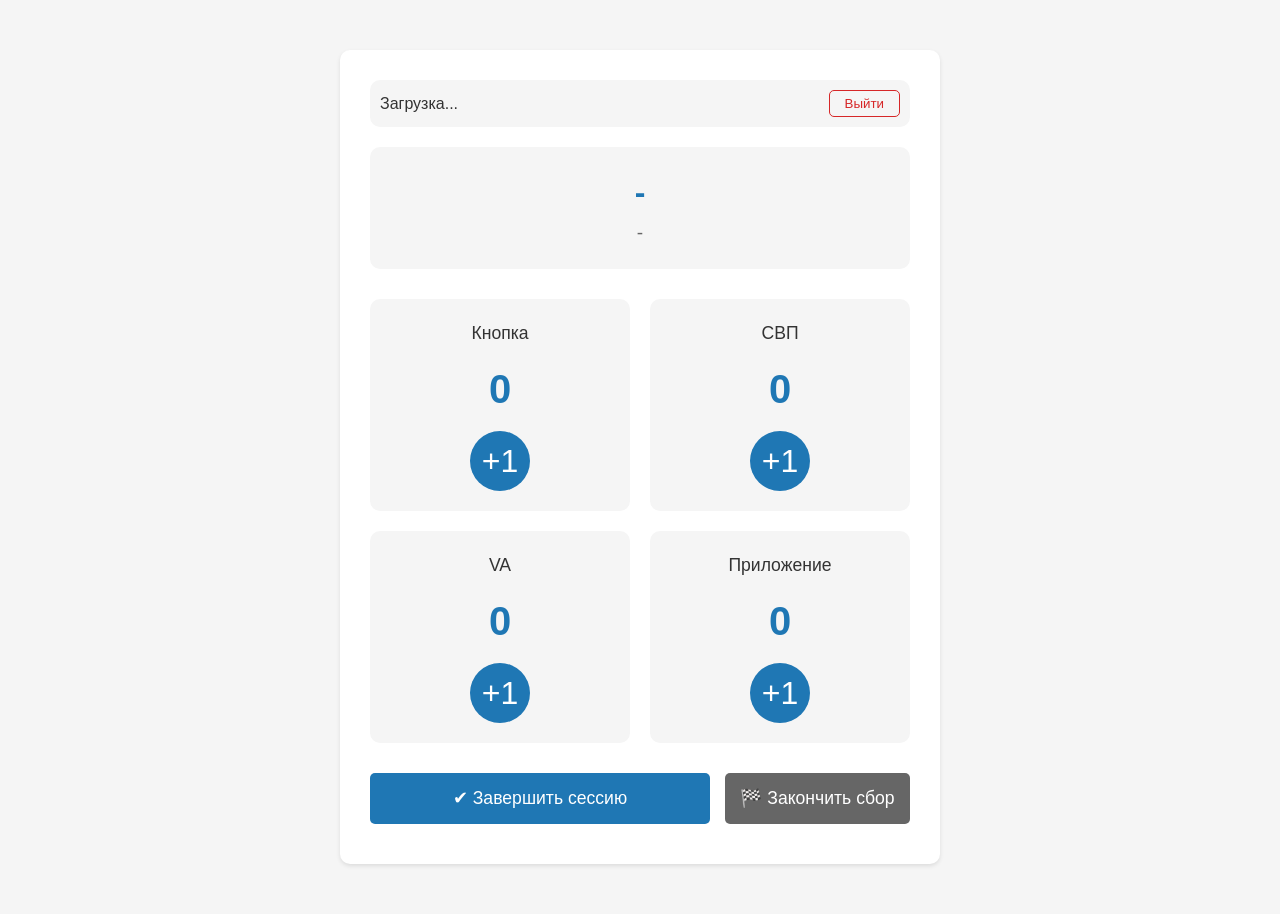
<file: frontend/collect.html>
<!DOCTYPE html>
<html lang="ru">
<head>
    <meta charset="UTF-8">
    <meta name="viewport" content="width=device-width, initial-scale=1.0">
    <title>АТОМ Metrics – Сбор данных</title>
    <link rel="stylesheet" href="styles.css">
    <style>
        .collect-container {
            max-width: 600px;
            margin: 30px auto;
            background: var(--card-bg);
            padding: 30px;
            border-radius: var(--border-radius);
            box-shadow: var(--shadow);
        }
        .day-info {
            text-align: center;
            margin-bottom: 30px;
            padding: 20px;
            background: var(--bg-color);
            border-radius: var(--border-radius);
        }
        .day-number {
            font-size: 2em;
            font-weight: bold;
            color: var(--primary-color);
        }
        .day-date {
            font-size: 1.2em;
            color: var(--text-light);
        }
        .counters-grid {
            display: grid;
            grid-template-columns: repeat(2, 1fr);
            gap: 20px;
            margin-bottom: 30px;
        }
        .counter-card {
            background: var(--bg-color);
            padding: 20px;
            border-radius: var(--border-radius);
            text-align: center;
        }
        .counter-label {
            font-size: 1.1em;
            margin-bottom: 10px;
            color: var(--text-color);
        }
        .counter-value {
            font-size: 2.5em;
            font-weight: bold;
            color: var(--primary-color);
            margin: 10px 0;
        }
        .counter-btn {
            width: 60px;
            height: 60px;
            font-size: 2em;
            background: var(--primary-color);
            color: white;
            border: none;
            border-radius: 50%;
            cursor: pointer;
            transition: background 0.3s;
            margin: 0 auto;
            display: flex;
            align-items: center;
            justify-content: center;
        }
        .counter-btn:hover {
            background: #155a8a;
        }
        .action-buttons {
            display: flex;
            gap: 15px;
            margin-top: 20px;
        }
        .btn-primary {
            flex: 2;
            padding: 15px;
            background: var(--primary-color);
            color: white;
            border: none;
            border-radius: 5px;
            font-size: 1.1em;
            cursor: pointer;
            transition: background 0.3s;
        }
        .btn-secondary {
            flex: 1;
            padding: 15px;
            background: var(--text-light);
            color: white;
            border: none;
            border-radius: 5px;
            font-size: 1.1em;
            cursor: pointer;
            transition: background 0.3s;
        }
        .btn-primary:hover {
            background: #155a8a;
        }
        .btn-secondary:hover {
            background: #555;
        }
        .user-info {
            display: flex;
            justify-content: space-between;
            align-items: center;
            margin-bottom: 20px;
            padding: 10px;
            background: var(--bg-color);
            border-radius: var(--border-radius);
        }
        .logout-btn {
            background: none;
            border: 1px solid var(--danger-color);
            color: var(--danger-color);
            padding: 5px 15px;
            border-radius: 5px;
            cursor: pointer;
            transition: all 0.3s;
        }
        .logout-btn:hover {
            background: var(--danger-color);
            color: white;
        }
        .error-message {
            color: var(--danger-color);
            text-align: center;
            margin: 10px 0;
        }
    </style>
</head>
<body>
    <div class="app">
        <div class="collect-container">
            <div class="user-info">
                <span id="userEmail">Загрузка...</span>
                <button class="logout-btn" id="logoutBtn">Выйти</button>
            </div>

            <div class="day-info">
                <div class="day-number" id="currentDay">-</div>
                <div class="day-date" id="currentDate">-</div>
            </div>

            <div class="counters-grid">
                <div class="counter-card">
                    <div class="counter-label">Кнопка</div>
                    <div class="counter-value" id="buttonValue">0</div>
                    <button class="counter-btn" id="buttonInc">+1</button>
                </div>
                <div class="counter-card">
                    <div class="counter-label">СВП</div>
                    <div class="counter-value" id="svpValue">0</div>
                    <button class="counter-btn" id="svpInc">+1</button>
                </div>
                <div class="counter-card">
                    <div class="counter-label">VA</div>
                    <div class="counter-value" id="vaValue">0</div>
                    <button class="counter-btn" id="vaInc">+1</button>
                </div>
                <div class="counter-card">
                    <div class="counter-label">Приложение</div>
                    <div class="counter-value" id="appValue">0</div>
                    <button class="counter-btn" id="appInc">+1</button>
                </div>
            </div>

            <div class="action-buttons">
                <button class="btn-primary" id="completeSession">✔ Завершить сессию</button>
                <button class="btn-secondary" id="endCollection">🏁 Закончить сбор</button>
            </div>
            <div id="collectError" class="error-message"></div>
        </div>
    </div>

    <script type="module">
        import { supabase } from './supabase/supabase-config.js';

        // Элементы DOM
        const userEmailSpan = document.getElementById('userEmail');
        const logoutBtn = document.getElementById('logoutBtn');
        const currentDaySpan = document.getElementById('currentDay');
        const currentDateSpan = document.getElementById('currentDate');
        const buttonValue = document.getElementById('buttonValue');
        const svpValue = document.getElementById('svpValue');
        const vaValue = document.getElementById('vaValue');
        const appValue = document.getElementById('appValue');
        const buttonInc = document.getElementById('buttonInc');
        const svpInc = document.getElementById('svpInc');
        const vaInc = document.getElementById('vaInc');
        const appInc = document.getElementById('appInc');
        const completeSessionBtn = document.getElementById('completeSession');
        const endCollectionBtn = document.getElementById('endCollection');
        const collectError = document.getElementById('collectError');

        // Константы
        const BASE_DATE = '2026-03-01'; // Фиксированная дата релиза

        // Состояние
        let currentDay = 1;
        let userId = null;
        let counters = { button: 0, svp: 0, va: 0, app: 0 };

        // Проверка аутентификации при загрузке
        async function checkAuth() {
            const { data: { session }, error } = await supabase.auth.getSession();
            if (error || !session) {
                window.location.href = 'login.html';
                return;
            }
            userId = session.user.id;
            
            // Получаем username из profiles
            const { data: profile } = await supabase
                .from('profiles')
                .select('username')
                .eq('user_id', userId)
                .single();
            
            const username = profile?.username || session.user.email;
            userEmailSpan.textContent = username;
            
            // Сохраняем для других страниц
            localStorage.setItem('currentUsername', username);
            localStorage.setItem('currentUserEmail', session.user.email);
            
            await loadUserProgress();
        }

        // Загрузка текущего дня пользователя из таблицы user_progress
        async function loadUserProgress() {
            const { data, error } = await supabase
                .from('user_progress')
                .select('current_day')
                .eq('user_id', userId)
                .maybeSingle();

            if (error) {
                console.error('Ошибка загрузки прогресса:', error);
                collectError.textContent = 'Ошибка загрузки прогресса';
                return;
            }

            if (data) {
                currentDay = data.current_day;
            } else {
                // Если записи нет (например, старый пользователь), создаём
                await supabase
                    .from('user_progress')
                    .insert({ user_id: userId, current_day: 1 });
                currentDay = 1;
            }

            // Восстанавливаем черновик из localStorage
            const draftKey = `draft_${userId}`;
            const savedDraft = localStorage.getItem(draftKey);
            if (savedDraft) {
                try {
                    const parsed = JSON.parse(savedDraft);
                    if (parsed.currentDay === currentDay) {
                        counters = { ...counters, ...parsed.counters };
                    } else {
                        // Черновик устарел (день изменился) – удаляем
                        localStorage.removeItem(draftKey);
                    }
                } catch (e) {
                    console.warn('Ошибка чтения черновика', e);
                }
            }

            updateUI();
        }

        // Обновление интерфейса (день, дата, счётчики)
        function updateUI() {
            currentDaySpan.textContent = `День ${currentDay}`;
            // Вычисляем дату от базовой
            const base = new Date(BASE_DATE);
            base.setDate(base.getDate() + (currentDay - 1));
            const dateStr = base.toISOString().split('T')[0]; // YYYY-MM-DD
            currentDateSpan.textContent = dateStr;

            buttonValue.textContent = counters.button;
            svpValue.textContent = counters.svp;
            vaValue.textContent = counters.va;
            appValue.textContent = counters.app;

            // Сохраняем черновик
            const draftKey = `draft_${userId}`;
            localStorage.setItem(draftKey, JSON.stringify({
                currentDay,
                counters
            }));
        }

        // Обработчики кнопок инкремента
        buttonInc.addEventListener('click', () => {
            counters.button++;
            updateUI();
        });
        svpInc.addEventListener('click', () => {
            counters.svp++;
            updateUI();
        });
        vaInc.addEventListener('click', () => {
            counters.va++;
            updateUI();
        });
        appInc.addEventListener('click', () => {
            counters.app++;
            updateUI();
        });

        // Завершить сессию
        completeSessionBtn.addEventListener('click', async () => {
            // Проверяем, есть ли данные (хотя бы одно открытие)
            if (counters.button + counters.svp + counters.va + counters.app === 0) {
                collectError.textContent = 'Добавьте хотя бы одно открытие';
                return;
            }

            // Вычисляем текущую дату для сессии
            const base = new Date(BASE_DATE);
            base.setDate(base.getDate() + (currentDay - 1));
            const dateStr = base.toISOString().split('T')[0];

            // Сохраняем сессию в таблицу sessions
            const { error } = await supabase
                .from('sessions')
                .insert({
                    user_id: userId,
                    date: dateStr,
                    button: counters.button,
                    svp: counters.svp,
                    va: counters.va,
                    app: counters.app
                });

            if (error) {
                console.error('Ошибка сохранения сессии:', error);
                collectError.textContent = 'Не удалось сохранить сессию';
                return;
            }

            // Обновляем день в user_progress
            currentDay++;
            const { error: updateError } = await supabase
                .from('user_progress')
                .update({ current_day: currentDay, updated_at: new Date() })
                .eq('user_id', userId);

            if (updateError) {
                console.error('Ошибка обновления дня:', updateError);
                collectError.textContent = 'Не удалось обновить день, но сессия сохранена';
                // Продолжаем, день не обновлён – возможно, придётся перезагрузить
            }

            // Сбрасываем счётчики
            counters = { button: 0, svp: 0, va: 0, app: 0 };
            // Удаляем черновик (сессия завершена)
            localStorage.removeItem(`draft_${userId}`);
            updateUI();
        });

        // Закончить сбор (вернуться на главную без сохранения)
        endCollectionBtn.addEventListener('click', () => {
            window.location.href = 'index.html';
        });

        // Выход
        logoutBtn.addEventListener('click', async () => {
            await supabase.auth.signOut();
            // Очищаем локальные данные
            localStorage.removeItem(`draft_${userId}`);
            window.location.href = 'index.html';
        });

        // Запуск
        checkAuth();
    </script>
</body>
</html>
</file>
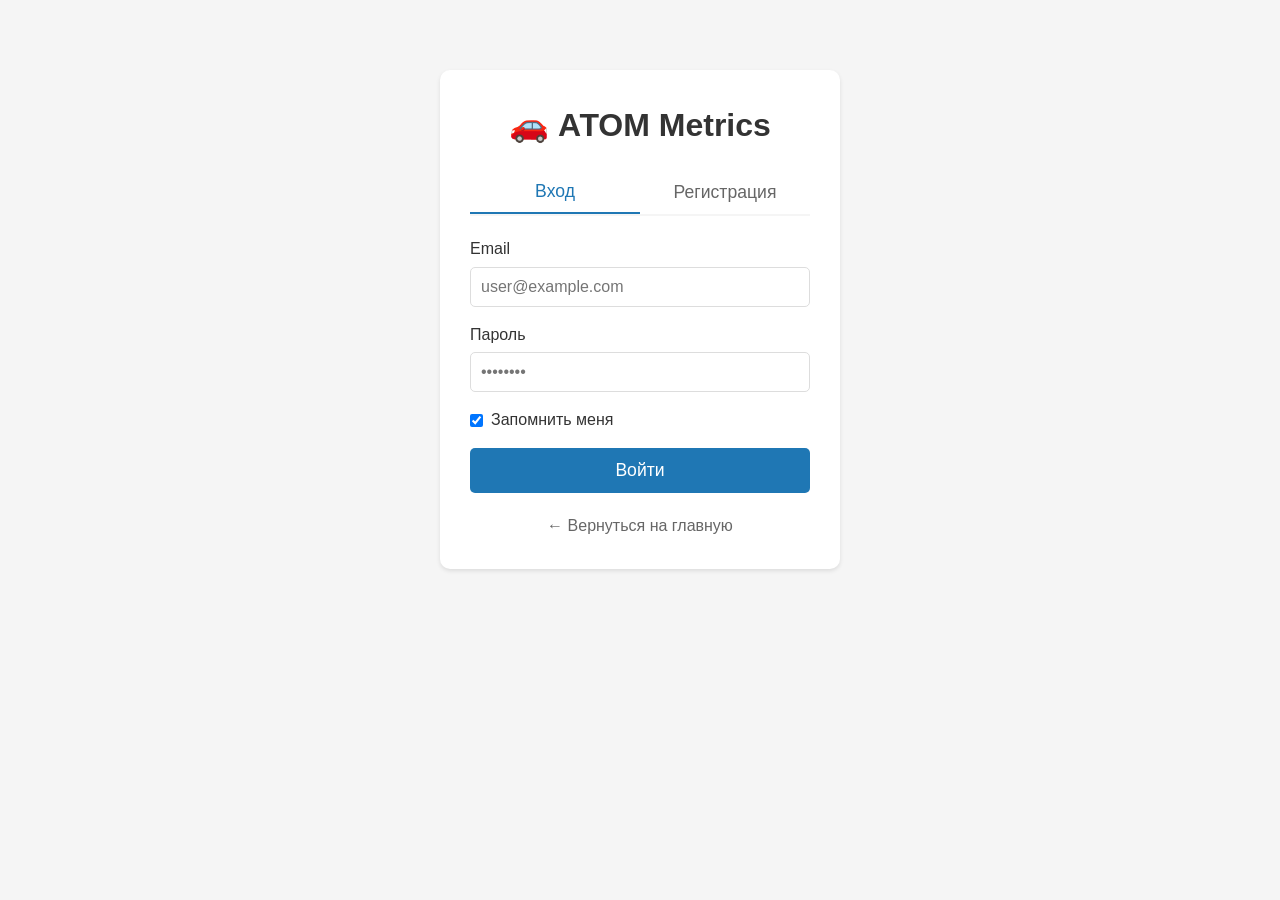
<file: frontend/login.html>
<!DOCTYPE html>
<html lang="ru">
<head>
    <meta charset="UTF-8">
    <meta name="viewport" content="width=device-width, initial-scale=1.0">
    <title>АТОМ Metrics – Вход / Регистрация</title>
    <link rel="stylesheet" href="styles.css">
    <style>
        .auth-container {
            max-width: 400px;
            margin: 50px auto;
            background: var(--card-bg);
            padding: 30px;
            border-radius: var(--border-radius);
            box-shadow: var(--shadow);
        }
        .auth-tabs {
            display: flex;
            margin-bottom: 20px;
            border-bottom: 2px solid var(--bg-color);
        }
        .auth-tab {
            flex: 1;
            padding: 10px;
            text-align: center;
            cursor: pointer;
            background: none;
            border: none;
            font-size: 1.1em;
            color: var(--text-light);
            transition: all 0.3s;
        }
        .auth-tab.active {
            color: var(--primary-color);
            border-bottom: 2px solid var(--primary-color);
            font-weight: 500;
        }
        .auth-form {
            display: none;
        }
        .auth-form.active {
            display: block;
        }
        .form-group {
            margin-bottom: 15px;
        }
        .form-group label {
            display: block;
            margin-bottom: 5px;
            color: var(--text-color);
        }
        .form-group input {
            width: 100%;
            padding: 10px;
            border: 1px solid #ddd;
            border-radius: 5px;
            font-size: 1em;
        }
        .checkbox-group {
            display: flex;
            align-items: center;
            margin: 15px 0;
        }
        .checkbox-group input {
            width: auto;
            margin-right: 8px;
        }
        .btn-primary {
            width: 100%;
            padding: 12px;
            background: var(--primary-color);
            color: white;
            border: none;
            border-radius: 5px;
            font-size: 1.1em;
            cursor: pointer;
            transition: background 0.3s;
        }
        .btn-primary:hover {
            background: #155a8a;
        }
        .error-message {
            color: var(--danger-color);
            margin-top: 10px;
            text-align: center;
        }
        .success-message {
            color: var(--success-color);
            margin-top: 10px;
            text-align: center;
        }
        .back-link {
            display: block;
            text-align: center;
            margin-top: 20px;
            color: var(--text-light);
            text-decoration: none;
        }
    </style>
</head>
<body>
    <div class="app">
        <div class="auth-container">
            <h1 style="text-align:center; margin-bottom:20px;">🚗 АТОМ Metrics</h1>
            
            <div class="auth-tabs">
                <button class="auth-tab active" id="loginTab">Вход</button>
                <button class="auth-tab" id="registerTab">Регистрация</button>
            </div>

            <!-- Форма входа -->
            <div class="auth-form active" id="loginForm">
                <div class="form-group">
                    <label>Email</label>
                    <input type="email" id="loginEmail" placeholder="user@example.com">
                </div>
                <div class="form-group">
                    <label>Пароль</label>
                    <input type="password" id="loginPassword" placeholder="••••••••">
                </div>
                <div class="checkbox-group">
                    <input type="checkbox" id="rememberMe" checked>
                    <label for="rememberMe">Запомнить меня</label>
                </div>
                <button class="btn-primary" id="loginBtn">Войти</button>
                <div id="loginError" class="error-message"></div>
            </div>

            <!-- Форма регистрации (ДОБАВЛЕНО ПОЛЕ USERNAME) -->
            <div class="auth-form" id="registerForm">
                <div class="form-group">
                    <label>Имя пользователя</label>
                    <input type="text" id="registerUsername" placeholder="john_doe" required>
                </div>
                <div class="form-group">
                    <label>Email</label>
                    <input type="email" id="registerEmail" placeholder="user@example.com" required>
                </div>
                <div class="form-group">
                    <label>Пароль</label>
                    <input type="password" id="registerPassword" placeholder="••••••••" required>
                </div>
                <div class="checkbox-group">
                    <input type="checkbox" id="registerRemember" checked>
                    <label for="registerRemember">Запомнить меня</label>
                </div>
                <button class="btn-primary" id="registerBtn">Зарегистрироваться</button>
                <div id="registerError" class="error-message"></div>
                <div id="registerSuccess" class="success-message"></div>
            </div>

            <a href="index.html" class="back-link">← Вернуться на главную</a>
        </div>
    </div>

    <script type="module">
        import { supabase } from './supabase/supabase-config.js';

        // Элементы DOM
        const loginTab = document.getElementById('loginTab');
        const registerTab = document.getElementById('registerTab');
        const loginForm = document.getElementById('loginForm');
        const registerForm = document.getElementById('registerForm');
        const loginBtn = document.getElementById('loginBtn');
        const registerBtn = document.getElementById('registerBtn');
        const loginError = document.getElementById('loginError');
        const registerError = document.getElementById('registerError');
        const registerSuccess = document.getElementById('registerSuccess');
        const loginEmail = document.getElementById('loginEmail');
        const loginPassword = document.getElementById('loginPassword');
        const registerUsername = document.getElementById('registerUsername');
        const registerEmail = document.getElementById('registerEmail');
        const registerPassword = document.getElementById('registerPassword');
        const rememberMe = document.getElementById('rememberMe');
        const registerRemember = document.getElementById('registerRemember');

        // Переключение вкладок
        loginTab.addEventListener('click', () => {
            loginTab.classList.add('active');
            registerTab.classList.remove('active');
            loginForm.classList.add('active');
            registerForm.classList.remove('active');
        });

        registerTab.addEventListener('click', () => {
            registerTab.classList.add('active');
            loginTab.classList.remove('active');
            registerForm.classList.add('active');
            loginForm.classList.remove('active');
        });

        // Вход
        loginBtn.addEventListener('click', async () => {
            const email = loginEmail.value.trim();
            const password = loginPassword.value.trim();

            if (!email || !password) {
                loginError.textContent = 'Заполните все поля';
                return;
            }

            try {
                const { data, error } = await supabase.auth.signInWithPassword({
                    email,
                    password
                });

                if (error) throw error;

                // Получаем username пользователя
                const { data: profile } = await supabase
                    .from('profiles')
                    .select('username')
                    .eq('user_id', data.user.id)
                    .single();

                // Сохраняем информацию о пользователе
                localStorage.setItem('currentUserEmail', email);
                localStorage.setItem('currentUsername', profile?.username || email.split('@')[0]);
                
                window.location.href = 'collect.html';
            } catch (error) {
                loginError.textContent = error.message;
            }
        });

        // Регистрация (ОБНОВЛЕНО)
        registerBtn.addEventListener('click', async () => {
            const username = registerUsername.value.trim();
            const email = registerEmail.value.trim();
            const password = registerPassword.value.trim();

            if (!username || !email || !password) {
                registerError.textContent = 'Заполните все поля';
                return;
            }

            try {
                const { data, error } = await supabase.auth.signUp({
                    email,
                    password
                });

                if (error) throw error;

                if (data.user) {
                    // 1. Создаем запись в user_progress
                    const { error: progressError } = await supabase
                        .from('user_progress')
                        .insert({ user_id: data.user.id, current_day: 1 });

                    if (progressError) {
                        console.error('Ошибка создания прогресса:', progressError);
                    }

                    // 2. СОЗДАЕМ ЗАПИСЬ В PROFILES С USERNAME
                    const { error: profileError } = await supabase
                        .from('profiles')
                        .insert({ 
                            user_id: data.user.id, 
                            email: email,
                            username: username  // Добавляем username
                        });

                    if (profileError) {
                        console.error('Ошибка создания профиля:', profileError);
                    }

                    // Сохраняем username в localStorage
                    localStorage.setItem('currentUsername', username);
                    localStorage.setItem('currentUserEmail', email);
                }

                registerSuccess.textContent = 'Регистрация успешна! Перенаправляем...';
                
                setTimeout(() => {
                    window.location.href = 'collect.html';
                }, 1500);
                
            } catch (error) {
                registerError.textContent = error.message;
            }
        });

        // Проверка сессии при загрузке
        (async () => {
            const { data: { session } } = await supabase.auth.getSession();
            if (session) {
                // Если уже есть сессия, получаем username
                const { data: profile } = await supabase
                    .from('profiles')
                    .select('username')
                    .eq('user_id', session.user.id)
                    .single();
                
                if (profile) {
                    localStorage.setItem('currentUsername', profile.username);
                }
                localStorage.setItem('currentUserEmail', session.user.email);
                window.location.href = 'collect.html';
            }
        })();
    </script>
</body>
</html>
</file>
<file: frontend/styles.css>
/* Основные стили для АТОМ Metrics */

/* Сброс отступов */
* {
    margin: 0;
    padding: 0;
    box-sizing: border-box;
}

/* Основные переменные */
:root {
    --primary-color: #1f77b4;
    --secondary-color: #ff7f0e;
    --success-color: #2ca02c;
    --danger-color: #d62728;
    --purple-color: #9467bd;
    --text-color: #333;
    --text-light: #666;
    --bg-color: #f5f5f5;
    --card-bg: white;
    --border-radius: 10px;
    --shadow: 0 2px 4px rgba(0,0,0,0.1);
}

/* Базовые стили */
body {
    font-family: -apple-system, BlinkMacSystemFont, 'Segoe UI', Roboto, Oxygen, Ubuntu, Cantarell, sans-serif;
    background: var(--bg-color);
    color: var(--text-color);
    line-height: 1.6;
}

/* Контейнер приложения */
.app {
    max-width: 1400px;
    margin: 0 auto;
    padding: 20px;
}

/* Шапка */
header {
    background: var(--card-bg);
    padding: 25px 30px;
    border-radius: var(--border-radius);
    margin-bottom: 25px;
    box-shadow: var(--shadow);
}

header h1 {
    margin: 0;
    color: var(--primary-color);
    font-size: 2em;
}

header p {
    color: var(--text-light);
    margin-top: 8px;
    font-size: 1.1em;
}

/* Навигация */
nav {
    display: flex;
    gap: 12px;
    margin-bottom: 25px;
    flex-wrap: wrap;
}

nav a {
    padding: 12px 24px;
    background: var(--card-bg);
    text-decoration: none;
    color: var(--text-color);
    border-radius: var(--border-radius);
    box-shadow: var(--shadow);
    transition: all 0.3s ease;
    font-weight: 500;
}

nav a:hover {
    background: var(--primary-color);
    color: white;
    transform: translateY(-2px);
    box-shadow: 0 4px 8px rgba(0,0,0,0.15);
}

nav a.active {
    background: var(--primary-color);
    color: white;
}

/* Карточки статистики */
.stats-cards {
    display: grid;
    grid-template-columns: repeat(4, 1fr);
    gap: 20px;
    margin-bottom: 30px;
}

.stat-card {
    background: var(--card-bg);
    padding: 25px;
    border-radius: var(--border-radius);
    box-shadow: var(--shadow);
    text-align: center;
    transition: transform 0.3s ease;
}

.stat-card:hover {
    transform: translateY(-3px);
    box-shadow: 0 4px 12px rgba(0,0,0,0.15);
}

.stat-value {
    font-size: 2.2em;
    font-weight: bold;
    color: var(--primary-color);
    line-height: 1.2;
    margin-bottom: 8px;
}

.stat-label {
    color: var(--text-light);
    font-size: 0.95em;
    text-transform: uppercase;
    letter-spacing: 0.5px;
}

/* Сетка графиков */
.charts-grid {
    display: grid;
    grid-template-columns: 1fr 1fr;
    gap: 25px;
    margin-bottom: 30px;
}

.chart-card {
    background: var(--card-bg);
    padding: 20px;
    border-radius: var(--border-radius);
    box-shadow: var(--shadow);
}

.chart-card h3 {
    margin: 0 0 15px 0;
    color: var(--text-color);
    font-size: 1.2em;
    border-bottom: 2px solid var(--bg-color);
    padding-bottom: 10px;
}

.chart-card canvas {
    width: 100%;
    height: 300px;
    max-height: 300px;
}

/* Таблица данных */
.data-table {
    background: var(--card-bg);
    padding: 25px;
    border-radius: var(--border-radius);
    box-shadow: var(--shadow);
    margin-top: 20px;
}

.data-table h3 {
    margin: 0 0 20px 0;
    color: var(--text-color);
    font-size: 1.3em;
}

table {
    width: 100%;
    border-collapse: collapse;
    font-size: 0.95em;
}

th {
    background: var(--bg-color);
    padding: 15px 12px;
    text-align: left;
    font-weight: 600;
    color: var(--text-color);
    border-bottom: 2px solid #ddd;
}

td {
    padding: 12px;
    border-bottom: 1px solid #eee;
    color: var(--text-light);
}

td:first-child, th:first-child {
    padding-left: 15px;
}

td:last-child, th:last-child {
    padding-right: 15px;
}

tr:hover {
    background: #fafafa;
}

tr:last-child td {
    border-bottom: none;
}

/* Индикатор загрузки */
.loading {
    text-align: center;
    padding: 60px;
    font-size: 1.2em;
    color: var(--text-light);
    background: var(--card-bg);
    border-radius: var(--border-radius);
    box-shadow: var(--shadow);
    margin: 20px 0;
}

.loading:after {
    content: '...';
    animation: dots 1.5s steps(4, end) infinite;
}

@keyframes dots {
    0%, 20% { content: '.'; }
    40% { content: '..'; }
    60%, 100% { content: '...'; }
}

/* Сообщение об ошибке */
.error {
    text-align: center;
    padding: 40px;
    color: var(--danger-color);
    background: #fff;
    border-radius: var(--border-radius);
    box-shadow: var(--shadow);
    margin: 20px 0;
    border-left: 4px solid var(--danger-color);
}

/* Адаптивность для планшетов */
@media (max-width: 1024px) {
    .stats-cards {
        grid-template-columns: repeat(2, 1fr);
    }
    
    .charts-grid {
        grid-template-columns: 1fr;
    }
    
    .chart-card canvas {
        height: 250px;
    }
}

/* Адаптивность для телефонов */
@media (max-width: 768px) {
    .app {
        padding: 10px;
    }
    
    header {
        padding: 20px;
    }
    
    header h1 {
        font-size: 1.5em;
    }
    
    .stats-cards {
        grid-template-columns: 1fr;
        gap: 15px;
    }
    
    nav {
        flex-direction: column;
    }
    
    nav a {
        text-align: center;
        padding: 10px;
    }
    
    .chart-card {
        padding: 15px;
    }
    
    .chart-card canvas {
        height: 200px;
    }
    
    table {
        font-size: 0.85em;
    }
    
    th, td {
        padding: 8px 6px;
    }
}

/* Темная тема (опционально) */
@media (prefers-color-scheme: dark) {
    :root {
        --bg-color: #1a1a1a;
        --card-bg: #2d2d2d;
        --text-color: #e0e0e0;
        --text-light: #aaa;
        --shadow: 0 2px 4px rgba(0,0,0,0.3);
    }
    
    table tr:hover {
        background: #3d3d3d;
    }
    
    th {
        background: #3d3d3d;
        color: #fff;
    }
    
    td {
        border-bottom-color: #444;
    }
}

/* Анимации */
@keyframes fadeIn {
    from {
        opacity: 0;
        transform: translateY(10px);
    }
    to {
        opacity: 1;
        transform: translateY(0);
    }
}

.stats-cards, .charts-grid, .data-table {
    animation: fadeIn 0.5s ease-out;
}

/* Утилиты */
.text-center { text-align: center; }
.mt-20 { margin-top: 20px; }
.mb-20 { margin-bottom: 20px; }
.hidden { display: none; }
</file>
